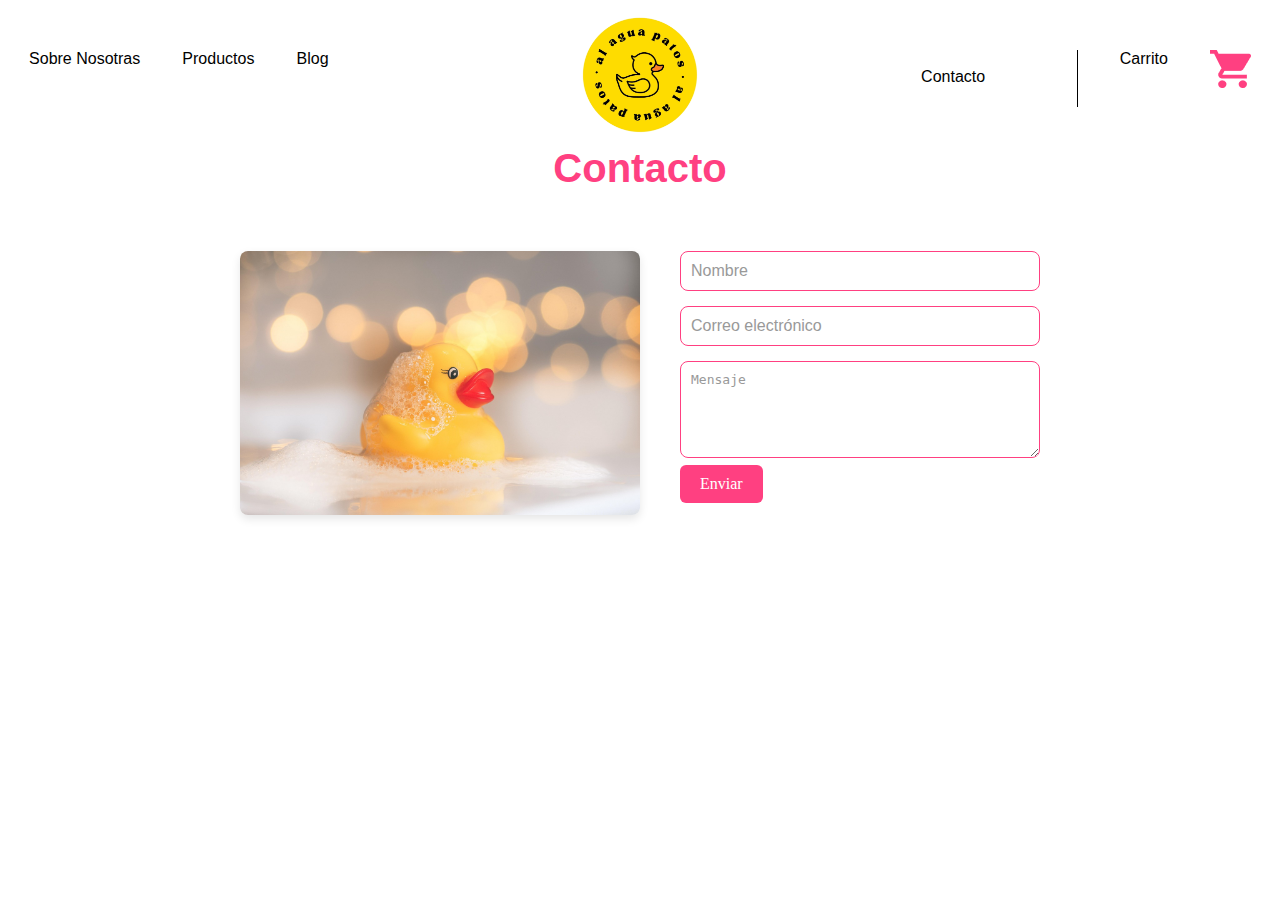
<file: contacto.html>
<!DOCTYPE html>
<html lang="en">
  <head>
    <meta charset="UTF-8" />
    <meta name="viewport" content="width=device-width, initial-scale=1.0" />
    <title>Al Agua Patos</title>
    <link rel="stylesheet" href="style.css" />
    <link rel="stylesheet" href="contacto.css">
    <link rel="shortcut icon" href="Imágenes/Logo.png" type="image/x-icon" />
    <link rel="stylesheet" href="https://rsms.me/inter/inter.css" />
    <link rel="preconnect" href="https://fonts.googleapis.com" />
    <link rel="preconnect" href="https://fonts.gstatic.com" crossorigin />
    <link
      href="https://fonts.googleapis.com/css2?family=Playfair+Display:ital,wght@0,400..900;1,400..900&display=swap"
      rel="stylesheet"
    />
  </head>
  <body>
    <nav>
      <div class="navleft">
        <div class="sobrenosotras">Sobre Nosotras</div>
        <div class="productos">Productos</div>
        <div class="blog">Blog</div>
      </div>
      <div class="navcenter">
        <div class="logo">
          <img
            class="navlogo"
            src="/Imágenes/Logo.png"
            alt="logo_al_agua_patos"
          />
        </div>
      </div>
      <div class="navright">
        <div class="contacto">Contacto</div>
        <div class="linea"><img src="/Imágenes/Line 24.png" alt="linea" /></div>
        <div class="carrito">Carrito</div>
        <div class="carrito">
          <img
            class="navcarrito"
            src="/Imágenes/Carrito.png"
            alt="carrito_de_compras"
          />
        </div>
      </div>
    </nav>
    <h2>Contacto</h2>
    <div class="contacto">
        <img src="/Imágenes/img_contacto.jpg" alt="Imágen de un pato de goma con espuma">
        <form action="procesar.php" method="post">
            <input type="text" id="nombre" name="nombre" placeholder="Nombre" required>
            
            <input type="email" id="email" name="email" placeholder="Correo electrónico" required>
            
            <textarea id="mensaje" name="mensaje" rows="5" placeholder="Mensaje" required></textarea>
            
            <button type="submit">Enviar</button>
        </form>
    </div>
   
  </body>
</html>
</file>
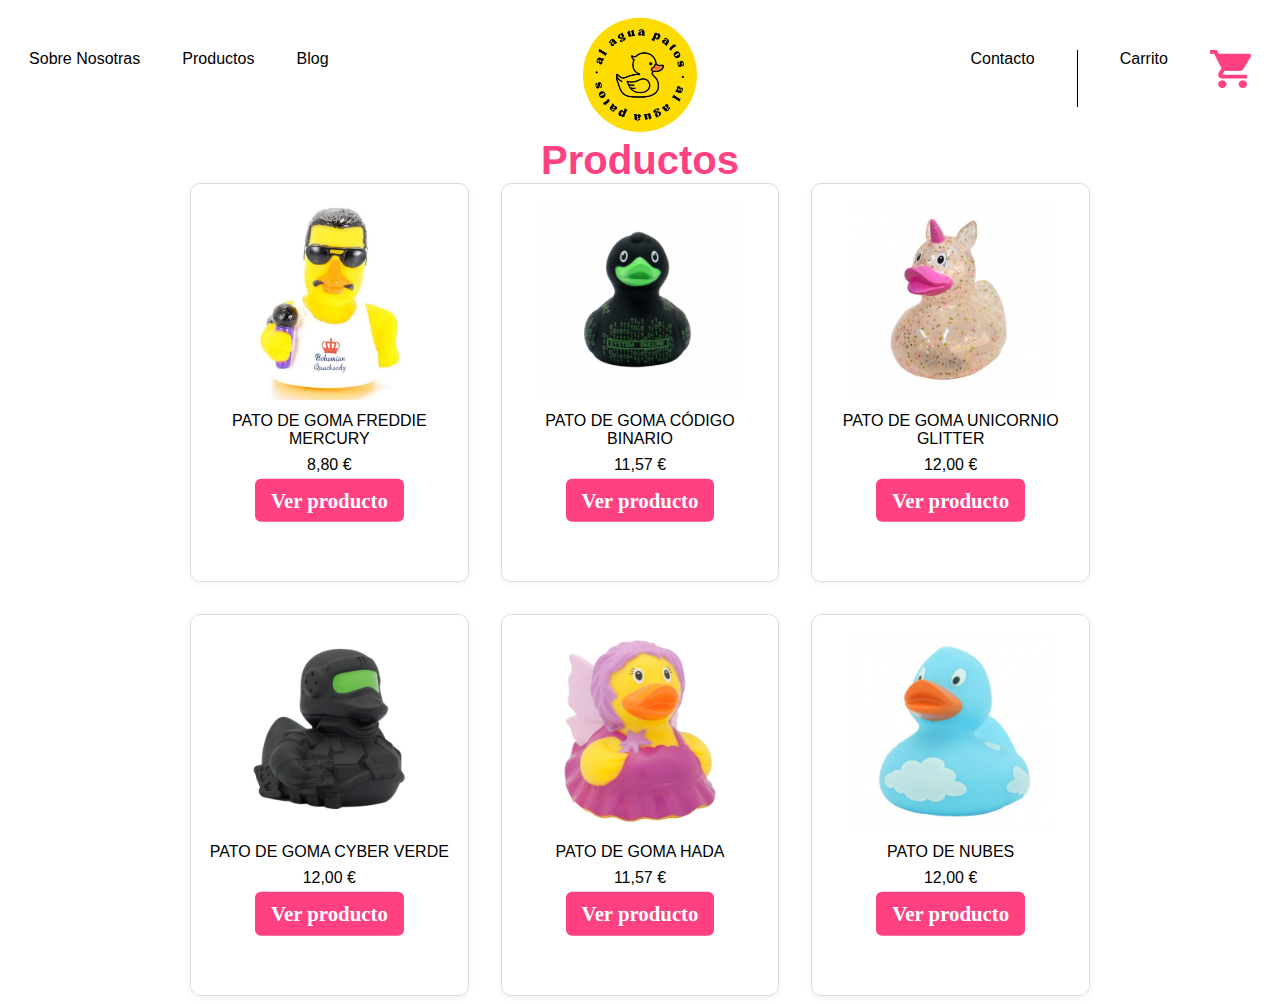
<file: productos.html>
<!DOCTYPE html>
<html lang="en">
  <head>
    <meta charset="UTF-8" />
    <meta name="viewport" content="width=device-width, initial-scale=1.0" />
    <title>Al Agua Patos</title>
    <link rel="stylesheet" href="style.css" />
    <link rel="stylesheet" href="productos.css" />
    <link rel="shortcut icon" href="Imágenes/Logo.png" type="image/x-icon" />
    <link rel="stylesheet" href="https://rsms.me/inter/inter.css" />
    <link rel="preconnect" href="https://fonts.googleapis.com" />
    <link rel="preconnect" href="https://fonts.gstatic.com" crossorigin />
    <link
      href="https://fonts.googleapis.com/css2?family=Playfair+Display:ital,wght@0,400..900;1,400..900&display=swap"
      rel="stylesheet"
    />
  </head>
  <body>
    <nav>
      <div class="navleft">
        <div class="sobrenosotras">Sobre Nosotras</div>
        <div class="productos">Productos</div>
        <div class="blog">Blog</div>
      </div>
      <div class="navcenter">
        <div class="logo">
          <img
            class="navlogo"
            src="/Imágenes/Logo.png"
            alt="logo_al_agua_patos"
          />
        </div>
      </div>
      <div class="navright">
        <div class="contacto">Contacto</div>
        <div class="linea"><img src="/Imágenes/Line 24.png" alt="linea" /></div>
        <div class="carrito">Carrito</div>
        <div class="carrito">
          <img
            class="navcarrito"
            src="/Imágenes/Carrito.png"
            alt="carrito_de_compras"
          />
        </div>
      </div>
    </nav>
   
    <h2>Productos</h2>
    <div class="contenedorProductos">
      <div>
        <img src="/Imágenes/pato_0.jpg" alt="Patito de Goma  Freddie Mercury, cantante de la banda Queen">
        <p>PATO DE GOMA FREDDIE MERCURY</p>
        <p>8,80 €</p>
        <button>Ver producto</button>
      </div>

      <div>
        <img src="/Imágenes/pato_1.jpg" alt="Patito de Goma Código binario, estilo Matrix y actitud debugger.">
        <p>PATO DE GOMA CÓDIGO BINARIO</p>
        <p>11,57 €</p>
        <button>Ver producto</button>
      </div>

      <div>
        <img src="/Imágenes/pato_2.jpg" alt="Pato de Goma Unicornio Glitter. Un toque mágico y brillante.">
        <p>PATO DE GOMA UNICORNIO GLITTER</p>
        <p>12,00 €</p>
        <button>Ver producto</button>
      </div>

      <div>
        <img src="/Imágenes/pato_3.jpg" alt="Patito de Goma Cyber verde.">
        <p>PATO DE GOMA CYBER VERDE</p>
        <p>12,00 €</p>
        <button>Ver producto</button>
      </div>

      <div>
        <img src="/Imágenes/pato_4.jpg" alt="Patito de Goma hada rosada.">
        <p>PATO DE GOMA HADA</p>
        <p>11,57 €</p>
        <button>Ver producto</button>
      </div>

      <div>
        <img src="/Imágenes/pato_5.jpg" alt="Patito de Goma azul con nubes.">
        <p>PATO DE NUBES</p>
        <p>12,00 €</p>
        <button>Ver producto</button>
      </div>


    </div>

  </body>
</html>
</file>
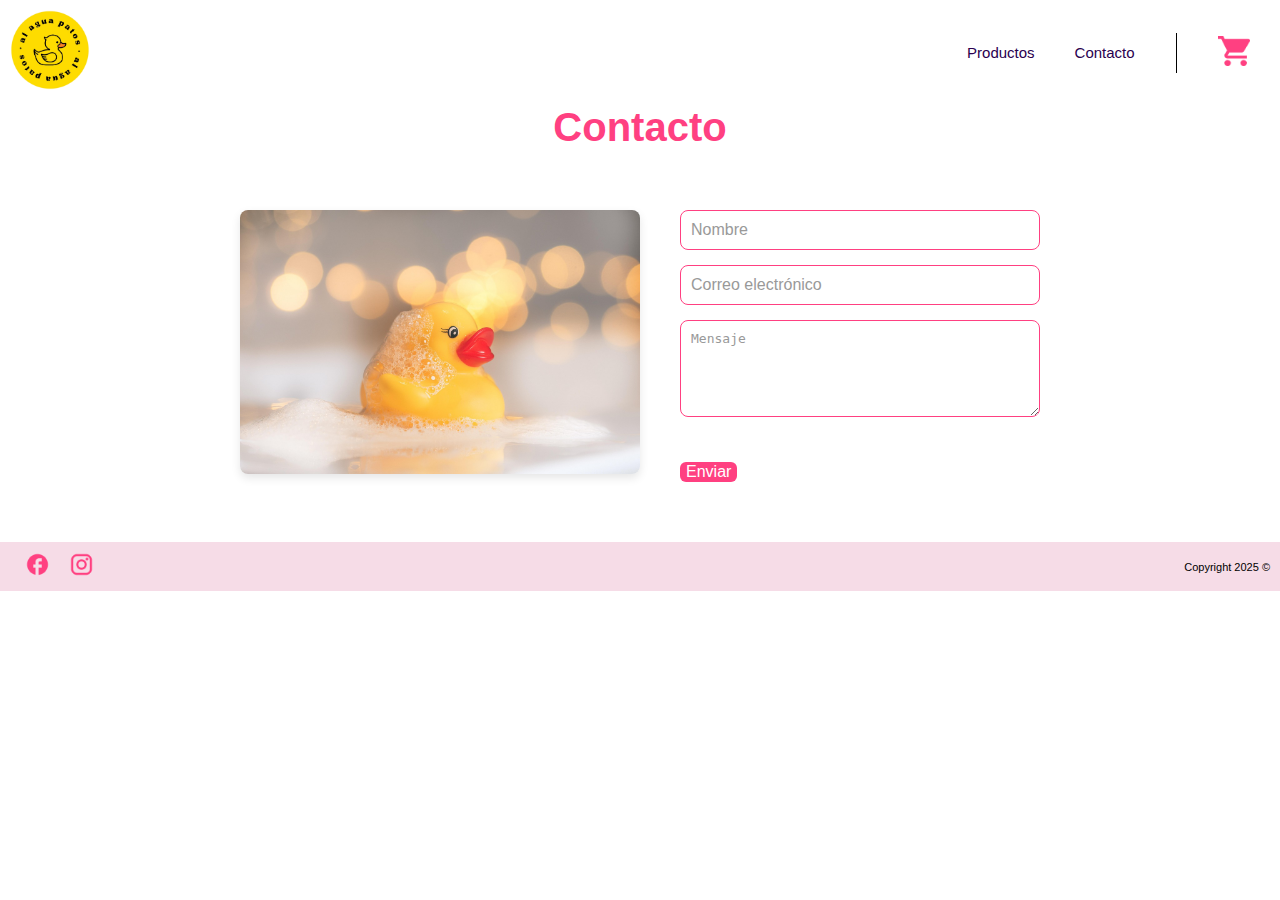
<file: views/contacto.html>
<!DOCTYPE html>
<html lang="en">
  <head>
    <meta charset="UTF-8" />
    <meta name="viewport" content="width=device-width, initial-scale=1.0" />
    <title>Al Agua Patos</title>
    <link rel="stylesheet" href="/CSS/style.css" />
    <link rel="stylesheet" href="/CSS/contacto.css">
    <link rel="shortcut icon" href="/Imágenes/Logo.png" type="image/x-icon" />
    <link rel="stylesheet" href="https://rsms.me/inter/inter.css" />
    <link rel="preconnect" href="https://fonts.googleapis.com" />
    <link rel="preconnect" href="https://fonts.gstatic.com" crossorigin />
    <link
      href="https://fonts.googleapis.com/css2?family=Playfair+Display:ital,wght@0,400..900;1,400..900&display=swap"
      rel="stylesheet"
    />
  </head>
  <body>
    
    <nav>
      <a class="logo" href="index.html">
        <img class="navlogo" src="/Imágenes/Logo.png" alt="logo_al_agua_patos" />
      </a>

      <div class="nav-right">
        <a href="/views/productos.html" class="products">Productos</a>
        <a href="/views/contacto.html" class="contact">Contacto</a>
        <img src="/Imágenes/Line 24.png" class="line" alt="línea de separación" />
        <a class="shoppingCart">
          <img src="/Imágenes/Carrito.png" alt="carrito_de_compras" />
        </a>
      </div>
    </nav>
    
    <h2>Contacto</h2>
    <div class="contactForm">
        <img src="/Imágenes/img_contacto.jpg" alt="Imágen de un pato de goma con espuma">
        <form action="procesar.php" method="post">
            <input type="text" id="nombre" name="nombre" placeholder="Nombre" required>
            
            <input type="email" id="email" name="email" placeholder="Correo electrónico" required>
            
            <textarea id="mensaje" name="mensaje" rows="5" placeholder="Mensaje" required></textarea>
            
            <button type="submit">Enviar</button>
        </form>
    </div>
   
    <footer>

      <div class="socialMedia">
        
        <a href="https://www.facebook.com/" target="_blank" ><img src="/Imágenes/Facebook.png" alt="facebook" /></a>
        <a href="https://www.instagram.com/" target="_blank"><img src="/Imágenes/Instagram.png" alt="instagram" /></a>
        
      </div>
      <p>Copyright 2025 ©</p>
        
    </footer>

    
  </body>
</html>
</file>
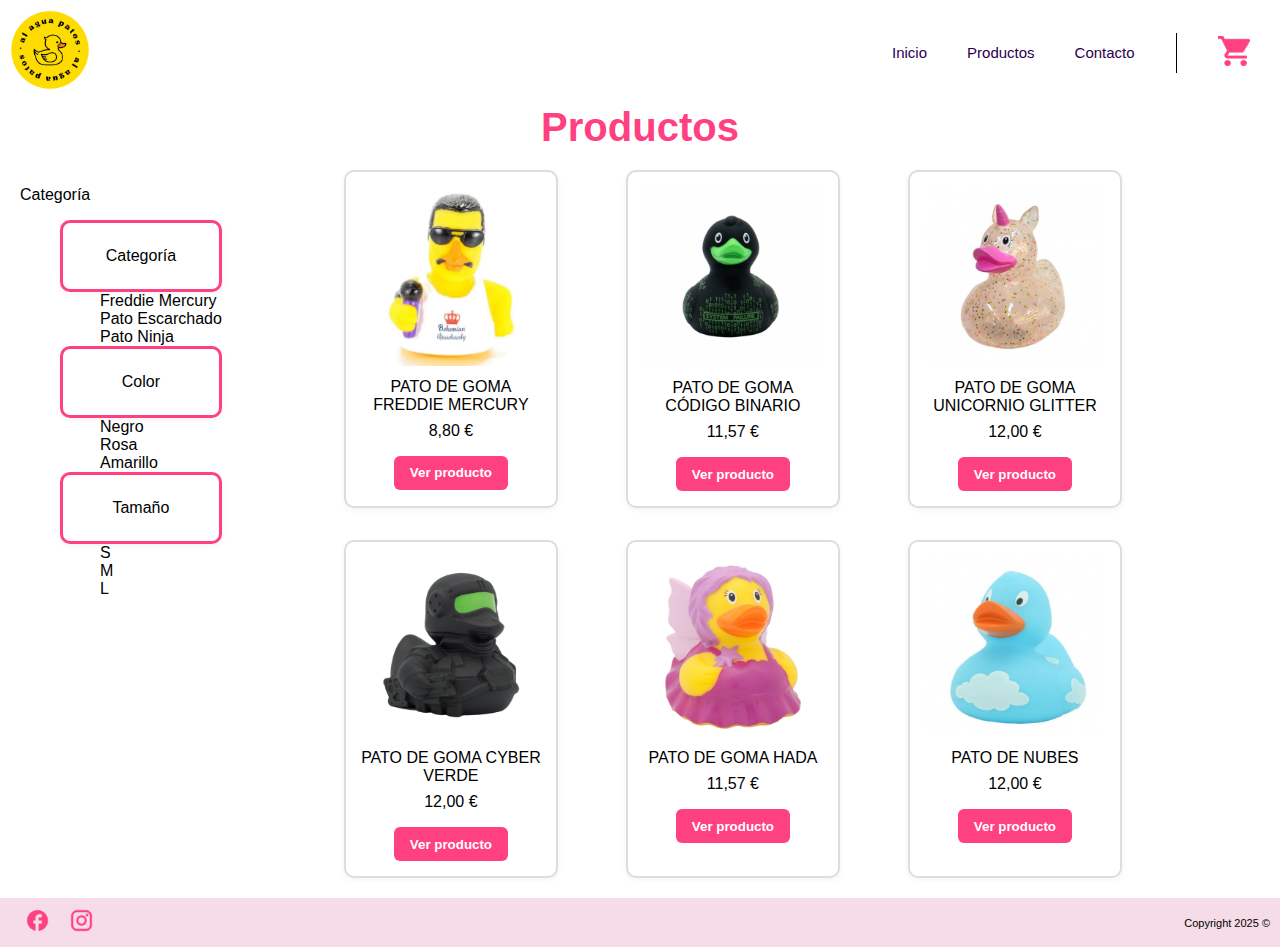
<file: views/productos.html>
<!DOCTYPE html>
<html lang="en">
  <head>
    <meta charset="UTF-8" />
    <meta name="viewport" content="width=device-width, initial-scale=1.0" />
    <title>Al Agua Patos</title>
    <link rel="stylesheet" href="/CSS/style.css" />
    <link rel="stylesheet" href="/CSS/productos.css" />
    <link rel="shortcut icon" href="/Imágenes/Logo.png" type="image/x-icon" />
    <link rel="stylesheet" href="https://rsms.me/inter/inter.css" />
    <link rel="preconnect" href="https://fonts.googleapis.com" />
    <link rel="preconnect" href="https://fonts.gstatic.com" crossorigin />
    <link
      href="https://fonts.googleapis.com/css2?family=Playfair+Display:ital,wght@0,400..900;1,400..900&display=swap"
      rel="stylesheet"
    />
  </head>
  <body>
    <nav>
      <a class="logo" href="../index.html">
        <img class="navlogo" src="/Imágenes/Logo.png" alt="logo_al_agua_patos" />
      </a>

      <div class="nav-right">
        <a href="../index.html" class="products">Inicio</a>
        <a href="/views/productos.html" class="products">Productos</a>
        <a href="/views/contacto.html" class="contact">Contacto</a>
        <img src="/Imágenes/Line 24.png" class="line" alt="línea de separación" />
        <a href="/views/pago.html" class="shoppingCart">
          <img src="/Imágenes/Carrito.png" alt="carrito_de_compras" />
        </a>
      </div>
    </nav>
   
    <h2>Productos</h2>
<main class="filterProducts">
    <div class="containeFilter">
      <div class="category">
        <p>Categoría</p>
        <ul>
          <li class="filterButtons">Categoría</li>
          <ul>
              <li>Freddie Mercury</li>
              <li>Pato Escarchado</li>
              <li>Pato Ninja</li>
            </ul>
          <li  class="filterButtons">Color</li>
          <ul>
              <li>Negro</li>
              <li>Rosa</li>
              <li>Amarillo</li>
            </ul>
          <li  class="filterButtons">Tamaño</li>
            <ul>
              <li>S</li>
              <li>M</li>
              <li>L</li>
            </ul>
        </ul>
      </div>
    </div>


    <div class="productsContainer">
      <div id="freddie">
        <img id="imgfreddie" src="/Imágenes/pato_0.jpg" alt="Patito de Goma  Freddie Mercury, cantante de la banda Queen">
        <p id="hola">PATO DE GOMA FREDDIE MERCURY</p>
        <p>8,80 €</p>
        <a href="detalles.html"><button>Ver producto</button></a>
      </div>

      <div>
        <img src="/Imágenes/pato_1.jpg" alt="Patito de Goma Código binario, estilo Matrix y actitud debugger.">
        <p>PATO DE GOMA CÓDIGO BINARIO</p>
        <p>11,57 €</p>
        <button>Ver producto</button>
      </div>

      <div>
        <img src="/Imágenes/pato_2.jpg" alt="Pato de Goma Unicornio Glitter. Un toque mágico y brillante.">
        <p>PATO DE GOMA UNICORNIO GLITTER</p>
        <p>12,00 €</p>
        <button>Ver producto</button>
      </div>

      <div>
        <img src="/Imágenes/pato_3.jpg" alt="Patito de Goma Cyber verde.">
        <p>PATO DE GOMA CYBER VERDE</p>
        <p>12,00 €</p>
        <button>Ver producto</button>
      </div>

      <div>
        <img src="/Imágenes/pato_4.jpg" alt="Patito de Goma hada rosada.">
        <p>PATO DE GOMA HADA</p>
        <p>11,57 €</p>
        <button>Ver producto</button>
      </div>

      <div>
        <img src="/Imágenes/pato_5.jpg" alt="Patito de Goma azul con nubes.">
        <p>PATO DE NUBES</p>
        <p>12,00 €</p>
        <button>Ver producto</button>
      </div>


    </div>
</main>
    <footer>

      <div class="socialMedia">
        
        <a href="https://www.facebook.com/" target="_blank" ><img src="/Imágenes/Facebook.png" alt="facebook" /></a>
        <a href="https://www.instagram.com/" target="_blank"><img src="/Imágenes/Instagram.png" alt="instagram" /></a>
        
      </div>
      <p>Copyright 2025 ©</p>
        
    </footer>
    <script src="../JS/datosdepatos.js"></script>
    
    <script src="../JS/catalogo.js"></script>

  </body>
</html>
</file>
<file: style.css>
body {
        font-family: 'Inter', sans-serif;
      }      
h1 {
    font-family: 'Playfair Display', serif;
    font-weight: bolder;
 }

 .playfair-display-bold {
    font-family: "Playfair Display", serif;
    font-optical-sizing: auto;
    font-weight: bold;
    font-style: normal;
  }


/*NABAR*/

nav {
    display: flex;
}
.navleft {
    flex: 1;
    display: flex;
    justify-content: left;
    
}
.sobrenosotras, .productos, .blog, .contacto, .carrito, .linea
 {
    display: inline-block;
    margin-top: 10%;
    margin-inline-start: 5%;
    margin-inline-end: 5%;

}
.navright {
    flex: 1;
    display: flex;
    justify-content: flex-end;
}
.navcenter {
    flex: 1;
    text-align: center;
}
.navlogo {
    width: 28%;
    margin-top: 2%;
    
}

/* HEADER */

header {
    display: flex;
    margin-top: 5%;
    position: relative;
}
.unicornbox, .unicorn, .unicornimage {
    width: 100%;
    background-size: cover;
    
    
}
.textbox {
    position: absolute;
    top: 50%;
    left: 50%;
    transform: translate(-93%, -50%);
    margin-left: 1%;
    

}

.titulo{
    font-weight: bolder;
    font-size: 2em;
}


h5 {
    margin-right: 38%;
    transform: translate(0%, -15%);
    font-size: 16px;
}

button {
    background-color: #FF4081;
    border: none;
    padding: 10px 20px;
    font-size: 1.3em;
    cursor: pointer;
    border-radius: 14px;
    color: #000000;
    font-family: playfair-display-regular;
    font-weight: bold;
    transform: translate(0%, -100%);
}
button:hover {
    background-color: #FF4081;
    color: #FFD500;
    box-shadow: 0 4px 8px rgba(0, 0, 0, 0.2);
    transition: background-color 0.3s ease, color 0.3s ease, box-shadow 0.3s ease;

}
</file>
<file: contacto.css>
.contacto {
  max-width: 900px;
  max-height: 80vh;
  margin: 50px auto;
  display: flex;
  align-items: flex-start;
  justify-content: space-between;
  gap: 40px;
  padding: 20px;
}

h2 {
  width: 100%;
  text-align: center;
  font-size: 2.5em;
  position: absolute;
  color: #ff4081; 
  display: flex;
  justify-content: center;
  position: relative;
  margin: auto;
}

.contacto {
  max-width: 800px;
  margin: 40px auto;
  display: flex;
  gap: 40px;
  align-items: flex-start;
  justify-content: center;
  padding: 20px;
  flex-wrap: wrap;
}

.contacto img {
  max-width: 400px;
  border-radius: 8px;
  box-shadow: 0 4px 10px rgba(0,0,0,0.1);
}

.contacto form {
  flex: 1;
  max-width: 400px;
  display: flex;
  flex-direction: column;
  gap: 15px;
}

.contacto label {
  display: none;
}

.contacto input,
.contacto textarea {
  border: 1.5px solid #ff4081;
  border-radius: 8px;
  padding: 10px;
  font-size: 1em;
  width: 100%;
  box-sizing: border-box;
}

.contacto input::placeholder,
.contacto textarea::placeholder {
  color: #999;
}

.contacto button {
  background-color: #ff4081;
  color: white;
  font-size: 1em;
  font-weight: normal;
  border: none;
  border-radius: 6px;
  cursor: pointer;
  transition: background-color 0.3s ease;
  width: fit-content;
  align-self: flex-start;
  margin-top: 30px;
}
</file>
<file: productos.css>
h2 {
  width: 100%;
  text-align: center;
  font-size: 2.5em;
  position: absolute;
  color: #ff4081; 
  display: flex;
  justify-content: center;
  position: relative;
  margin: auto;
}

.contenedorProductos {
    display: grid;
    grid-template-columns: repeat(auto-fit, minmax(250px, 1fr));
    gap: 2rem;
    max-width: 900px;
    margin: 0 auto;
}

.contenedorProductos div {
    border: 1px solid #ddd;
    border-radius: 10px;
    padding: 1rem;
    text-align: center;
    box-shadow: 0 2px 6px rgba(0, 0, 0, 0.05);
    transition: transform 0.2s ease;
}

.contenedorProductos div:hover {
    transform: scale(1.02);
}

.contenedorProductos img {
    width: 100%;
    height: auto;
    max-height: 200px;
    object-fit: contain;
    border-radius: 10px;
}

.contenedorProductos p {
    margin: 0.5rem 0;
}

.contenedorProductos button {
    background-color: #ff4081;
    color: white;
    border: none;
    padding: 0.6rem 1rem;
    border-radius: 6px;
    cursor: pointer;
    margin-top: 2.5rem;
    font-weight: bold;
}

.contenedorProductos button:hover {
    background-color: #e73370;
}
</file>
<file: CSS/style.css>
body {
    font-family: 'Inter', sans-serif;
    margin: 0;
}   
   
h1 {
    font-family: 'Playfair Display', serif;
    font-weight: bolder;
}

.playfair-display-bold {
    font-family: "Playfair Display", serif;
    font-optical-sizing: auto;
    font-weight: bold;
    font-style: normal;
}

nav {
  display: flex;
  justify-content: space-between;
  gap: 40px;
  padding: 10px;
}

nav a {
  text-decoration: none;
  font-size: 18px;
  color: #000000;
}

.logo img {
  height: 80px;
  transition: all 0.5s ;
}

.logo img:hover {
    height: 85px;
}

.nav-right {
  display: flex;
  align-items: center;
  gap: 40px;
}

.nav-right a {
  text-decoration: none;
  font-size: 15px;
  color: #2a004f;
  transition: color 0.3s ease;
}

.nav-right a:hover {
  color: #FF4081; 
}

.line {
  height: 40px;
  width: 3px;
  object-fit: contain;
}

.shoppingCart img {
  height: 30px;
  margin-right: 20px;
  transition: all 0.5s ;
}

.shoppingCart img:hover {
    height: 35px;
}

header {
    display: flex;
    position: relative;
   
}

.carousel {
  width: 100%;
  height: auto;
  overflow: hidden;
  position: relative;
  flex-shrink: 0;
}

.carousel-images {
  display: flex;
  height: 500px;
  animation: slide 12s infinite;
}

.carousel-images img {
  width: 100%;
  object-fit: cover;
  flex: 0 0 100%;
}

@keyframes slide {
  0%   { transform: translateX(0%); }
  30%  { transform: translateX(0%); }
  35%  { transform: translateX(-100%); }
  65%  { transform: translateX(-100%); }
  70%  { transform: translateX(-200%); }
  100% { transform: translateX(-200%); }
}

.textbox {
    position: absolute;
    top: 50%;
    left: 50%;
    transform: translate(-93%, -50%);
    margin-left: 1%;
    font-size: 1em;
}

.title{
    font-weight: bolder;
    font-size: 1.5em;
    margin-bottom: 8%;
}


h5 {
    margin-right: 30%;
    transform: translate(0%, -15%);
    font-size: 1em;

}

.button-leermas {
    background-color: #FF4081;
    border: none;
    padding: 10px 20px;
    margin-top: 2%;
    font-size: 1.3em;
    cursor: pointer;
    border-radius: 14px;
    color: #000000;
    font-family: playfair-display-regular;
    font-weight: bold;
    transform: translate(0%, -100%);
}

.button-leermas:hover {
    background-color: #ff6940;
    color: #FFD500;
    box-shadow: 0 4px 8px rgba(0, 0, 0, 0.2);
    transition: background-color 0.3s ease, color 0.3s ease, box-shadow 0.3s ease;

}

section {
    display: flex;
    justify-content: space-between;
    margin-top: 8%;
    
}

.leftsection1 {
    flex: 1;
    display: flex;
    flex-direction: column;
    align-items:flex-start;
    margin-left: 5%;
}

.productdelmes {
    font-family: playfair-display-regular;
    font-weight: bold;
    font-size: 1.5em;
    margin-bottom: 10px;
}
.infosection1 {
    font-size: 1em;
    margin-bottom: 2%;
    margin-right: 25%;
    line-height: 1.2;
}

.butonCatalog {
    background-color: #6200EA;
    border: none;
    padding: 10px 20px;
    font-size: 1.3em;
    cursor: pointer;
    border-radius: 14px;
    color: #ffffff;
    font-family: playfair-display-regular;
    font-weight: bold;
}


.rightsection {
    flex: 1;
    display: flex;  
    margin-right: 5%;
}

.imgpato {
    width: 100%;
    height: auto;
    border-radius: 50px; 
}
.box1, .box2, .box3, .box4 {
    position: relative; 
    overflow: hidden; 
    box-sizing: border-box;
}
.box1 {
    width: 90%;
    height: auto;
    background-color: #FF6F00;
    padding: 5%;
    border-radius: 50px;
    margin-left: 5%;
}   
.product-card {
    position: relative;
    overflow: hidden;
  }
  
  .product-card:hover .imgpato {
    filter: blur(4px);
    transition: filter 0.3s ease;
  }
  
  .overlay {
    position: absolute;
    top: 0; 
    left: 0;
    right: 0;
    bottom: 0;
    display: flex;
    justify-content: center;
    align-items: center;
    color: white;
    background-color: rgba(255, 255, 255, 0.4);
    opacity: 0;
    transition: opacity 0.3s ease;
    border-radius: 50px;
    font-size: 1.5em;
    font-weight: bold;
  }
  
  .product-card:hover .overlay {
    opacity: 1;
  }
  
 

 .box2 {
    width: 90%;
    height: auto;
    background-color: #FF4081;
    padding: 5%;
    border-radius: 50px;
    margin-left: 5%;
    margin-top: 5%; 
 }



 .box3 {
    width: 90%;
    height: auto;
    background-color: #FFD500;
    padding: 5%;
    border-radius: 50px;
    margin-left: 13%;
    
 }
 .box4 {
    width: 90%;
    height: auto;
    background-color: #00E676;
    padding: 5%;
    border-radius: 50px;
    margin-left: 13%;
    margin-right: 5%;
    margin-top: 5%;
}

footer {
  background-color: #F6DCE7; 
  display: flex;
  justify-content: space-between;
  align-items: center;
  margin-top: 15px;
  padding: 10px;
  font-family: sans-serif;
  max-width: 100%;
}

footer p {
  margin: 0;
  color: #000;
  font-size: 11px;
}

footer img {
    width: 25px;
}

.socialMedia a {
  margin-left: 15px;
}

.hamburger-menu,
.conocenos  {
    display: none;
}


@media screen and (max-width: 768px) {
    .navleft,
    .productos,
    .sobrenosotras,
    .blog, 
    .contacto,
    .linea,
    .carrito1,
    .navlogo{
      display: none;
    }
  
    .hamburger-menu {
      display: block;
      margin: 10px;
    }
    .hamburger-menu img {
        width: 3em;
        height: auto;
        cursor: pointer;
        margin-top: 30%;
    }
    
    nav {
        display: flex;
    }
    .hamburger-menu,
    .navleft
     {
        display: block;
        justify-content:space-between;
    }

    h5,
    .button-leermas {
        display: none;
    }
    .conocenos {
        display: block;
        margin-top: -10%;
        
        
    }
    
    .conocenos1 {
        background-color: #FF4081;
        border-radius: 14px;
        padding: 5px 10px;
        font-family: playfair-display-bold;
        font-weight: bold;
        font-size: 1em;
        border-color: none;
        border: none;
        color: white;
    }
    .conocenos1:hover {
        background-color: #ff6940;
        color: #FFD500;
        box-shadow: 0 4px 8px rgba(0, 0, 0, 0.2);
        transform: scale(1.05); 
    }
    h1 {
        font-size: 1.5em;
    }
    
     .catalog {
        display: flex;
        flex-direction: column; 
        align-items: center; 
        margin-top: 5%; 
    }

    .leftsection1 {
        text-align: center;
        margin-bottom: 5%;
        display: flex;
    }

    .titlesection1 {
        font-size: 1.5em; 
        font-weight: bold;
        margin-bottom: 2%; 
        text-align: center; 
        
        
    }

    .infosection1 {
        font-size: 1em; 
        line-height: 1.5; 
        margin: 0 5%; 
        
    }

    
    .rightsection {
        display: flex;
        flex-direction: column; 
        align-items: center; 
        gap: 10px; 
        margin-top: 5%; 
    }

    .box1, .box2, .box3, .box4 {
        width: 60%; 
        height: auto; 
        margin: 0 auto; 
    }
    .box1, .box3 {
        margin-bottom: 3%;
    }

    .product-card {
        position: relative;
        overflow: hidden;
        
    }

    .imgpato {
        width: 100%; 
        height: auto;
    }

    .overlay {
        position: absolute;
        bottom: 0;
        left: 0;
        width: 100%;
        background-color: rgba(0, 0, 0, 0.5); 
        color: white;
        text-align: center;
        padding: 10px;
        display: none; 
    }

    .product-card:hover .overlay {
        display: block; 
    }

    footer {
    flex-direction: column;
    align-items: center;
    text-align: center;
    }

  footer p {
    margin-bottom: 10px;
    font-size: 12px;
    }
}
</file>
<file: CSS/contacto.css>
.contacto {
  max-width: 900px;
  max-height: 80vh;
  margin: 50px auto;
  display: flex;
  align-items: flex-start;
  justify-content: space-between;
  gap: 40px;
  padding: 20px;
}

h2 {
  width: 100%;
  text-align: center;
  font-size: 2.5em;
  position: absolute;
  color: #ff4081; 
  display: flex;
  justify-content: center;
  position: relative;
  margin: auto;
}

.contactForm {
  max-width: 800px;
  margin: 40px auto;
  display: flex;
  gap: 40px;
  align-items: flex-start;
  justify-content: center;
  padding: 20px;
  flex-wrap: wrap;
}

.contactForm img {
  max-width: 400px;
  border-radius: 8px;
  box-shadow: 0 4px 10px rgba(0,0,0,0.1);
}

.contactForm form {
  flex: 1;
  max-width: 400px;
  display: flex;
  flex-direction: column;
  gap: 15px;
}

.contactForm label {
  display: none;
}

.contactForm input,
.contactForm textarea {
  border: 1.5px solid #ff4081;
  border-radius: 8px;
  padding: 10px;
  font-size: 1em;
  width: 100%;
  box-sizing: border-box;
}

.contactForm input::placeholder,
.contactForm textarea::placeholder {
  color: #999;
}

.contactForm button {
  background-color: #ff4081;
  color: white;
  font-size: 1em;
  font-weight: normal;
  border: none;
  border-radius: 6px;
  cursor: pointer;
  transition: background-color 0.3s ease;
  width: fit-content;
  align-self: flex-start;
  margin-top: 30px;
}
</file>
<file: CSS/productos.css>
h2 {
  width: 100%;
  text-align: center;
  font-size: 2.5em;
  position: absolute;
  color: #ff4081; 
  display: flex;
  justify-content: center;
  position: relative;
  margin: auto;
}

.filterProducts{
    display: flex;
    margin: 20px;
}

.containeFilter{
    margin-right: 20px;
}

.btnFilter{
    display: none;
}

.filterButtons {
  border: 3px solid #ff4081;
  border-radius: 10px;
  padding: 1.5rem;
  text-align: center;
  box-shadow: 0 2px 6px rgba(0, 0, 0, 0.05);
  transition: transform 0.2s ease;
}

.filterProducts li{
    list-style-type: none;
}


.productsContainer {
    display: grid;
    grid-template-columns: repeat(auto-fit, minmax(250px, 1fr));
    gap: 2rem;
    max-width: 900px;
    margin: 0 auto;
}

.productsContainer div {
    max-width: 180px;
    border: 2px solid #ddd;
    border-radius: 10px;
    padding: 15px;
    text-align: center;
    box-shadow: 0 2px 6px rgba(0, 0, 0, 0.05);
    transition: transform 0.2s ease;
}

.productsContainer div:hover {
    transform: scale(1.02);
}

.productsContainer img {
    width: 100%;
    height: auto;
    max-height: 200px;
    object-fit: contain;
    border-radius: 10px;
}

.productsContainer p {
    margin: 0.5rem 0;
}

.productsContainer button {
    background-color: #ff4081;
    color: white;
    border: none;
    padding: 0.6rem 1rem;
    border-radius: 6px;
    cursor: pointer;
    margin-top: 0.5rem;
    font-weight: bold;
}

.productsContainer button:hover {
    background-color: #e73370;
}

@media screen and (max-width: 768px) {


    .btnFilter{
        display: block;
        background-color: #ffffff;
        color: white;
        border: none;
        padding: 0.6rem 1rem;
        border-radius: 6px;
        cursor: pointer;
        margin-bottom: 1rem;
    }

    .btnFilter img{
        width: 40px;
    }

    .filterProducts{
        display: block;
    }

    .category {
        display: none;
    }

    .category.active {
        display: block;
    }
            
    .productsContainer {
        grid-template-columns: 1fr;
        padding: 0 1rem;
    }

    .productsContainer div {
        max-width: 100%;
    }

    .productsContainer img {
        max-height: 160px;
    }

    .productsContainer p {
        font-size: 0.9rem;
    }

    .productsContainer button {
        font-size: 0.85rem;
    }

}
</file>
